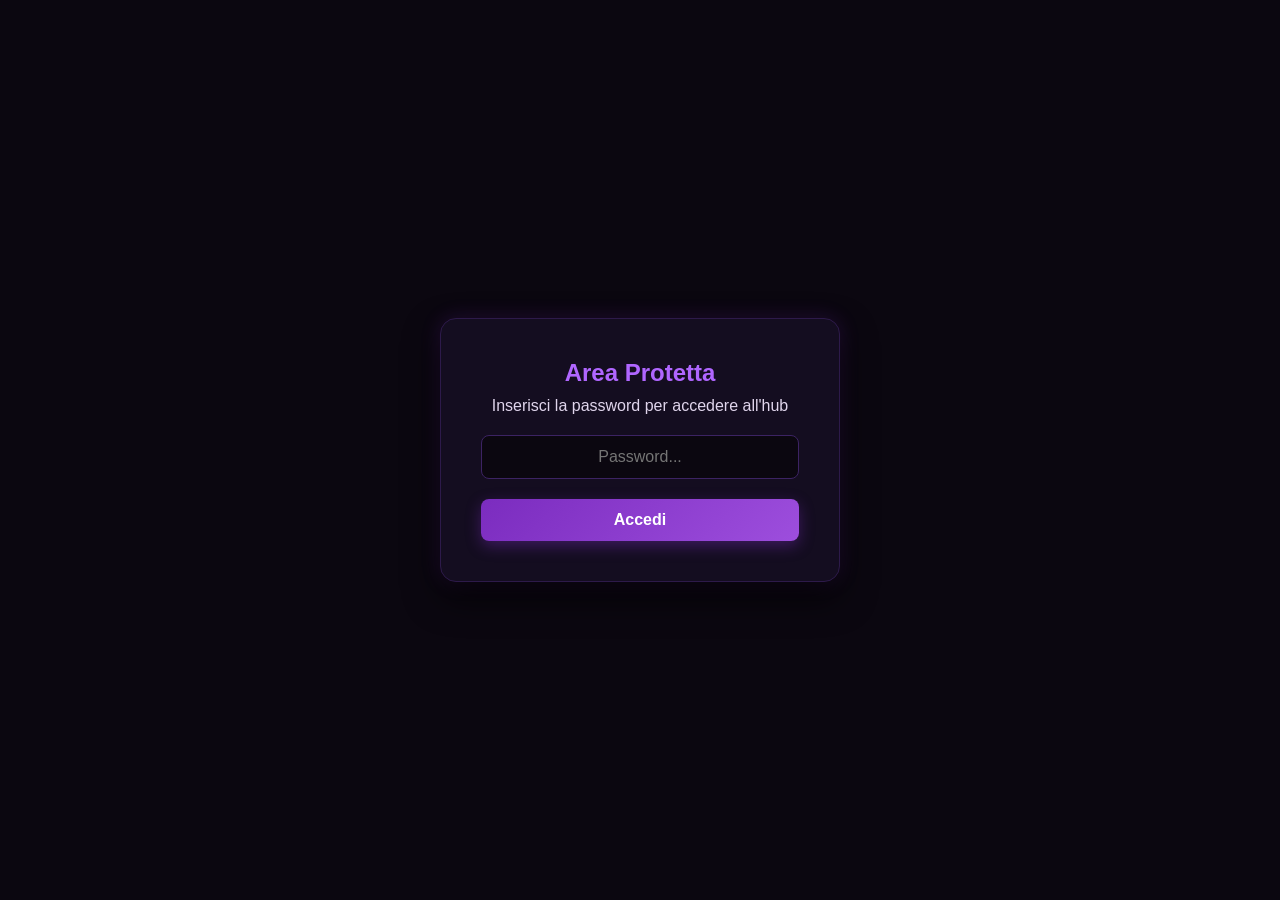
<file: index.html>
<!DOCTYPE html>
<html lang="it">
<head>
    <meta charset="UTF-8">
    <meta name="viewport" content="width=device-width, initial-scale=1.0">
    <title>Accesso Riservato</title>
    <link rel="stylesheet" href="style.css">
</head>
<body class="login-body">

    <div class="login-card">
        <h2>Area Protetta</h2>
        <p>Inserisci la password per accedere all'hub</p>
        <input type="password" id="passwordInput" placeholder="Password...">
        <button onclick="verificaPassword()">Accedi</button>
        <p id="errorMsg" class="error-msg"></p>
    </div>

    <script>
        function verificaPassword() {
            const pass = document.getElementById('passwordInput').value;
            if (pass === '232466') {
                window.location.href = 'hub.html';
            } else {
                // Se sbagli, ti fa uscire (reindirizza a Google o a una pagina di errore)
                alert('Password errata! Accesso negato.');
                window.location.href = 'https://www.google.com';
            }
        }
    </script>
</body>
</html>
</file>
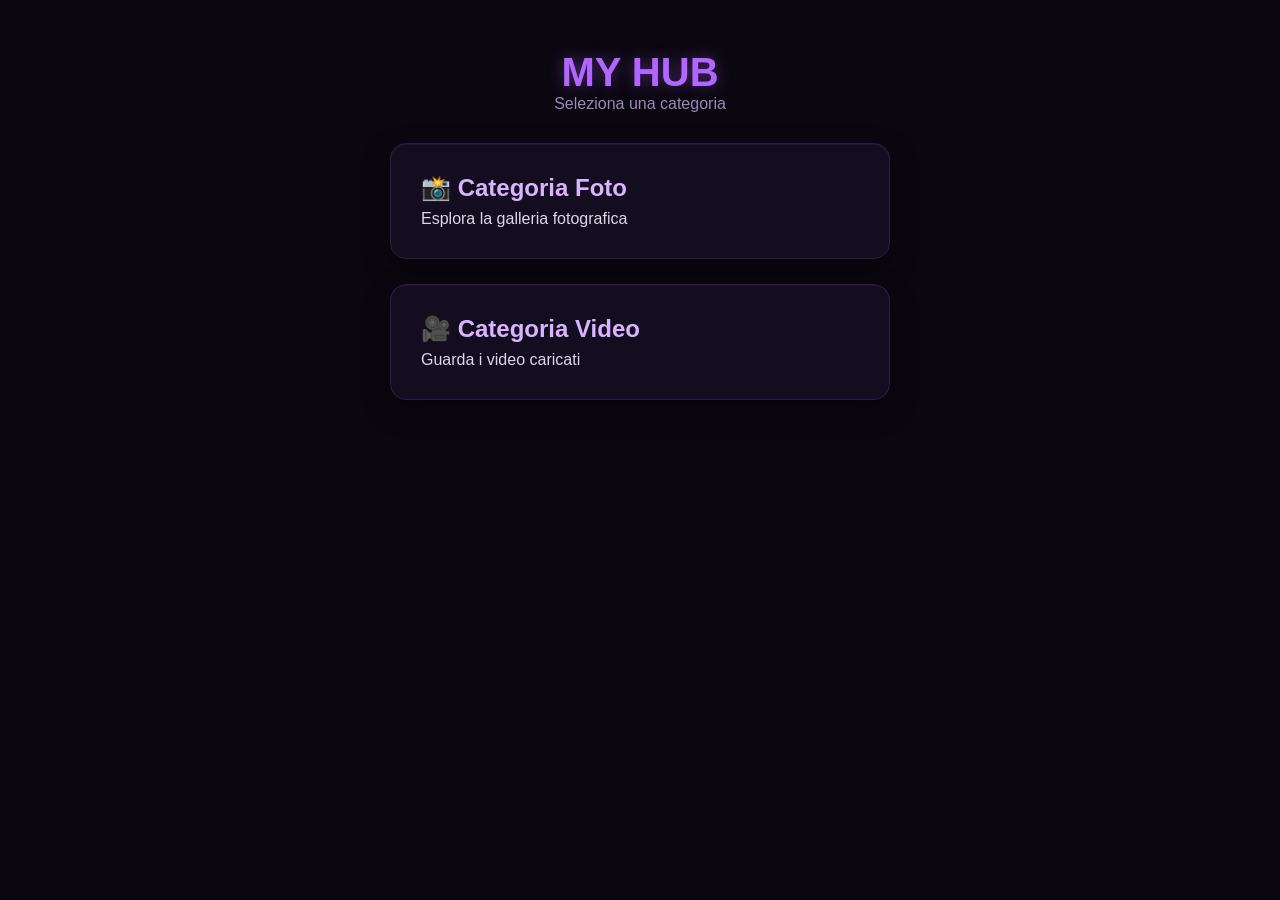
<file: hub.html>
<!DOCTYPE html>
<html lang="it">
<head>
    <meta charset="UTF-8">
    <meta name="viewport" content="width=device-width, initial-scale=1.0">
    <title>Hub Multimediale</title>
    <link rel="stylesheet" href="style.css">
</head>
<body>

    <header>
        <h1>MY HUB</h1>
        <p>Seleziona una categoria</p>
    </header>

    <main class="hub-container">
        <!-- Slide / Card Foto -->
        <a href="foto.html" class="category-card">
            <div class="card-content">
                <h2>📸 Categoria Foto</h2>
                <p>Esplora la galleria fotografica</p>
            </div>
        </a>

        <!-- Slide / Card Video -->
        <a href="video.html" class="category-card">
            <div class="card-content">
                <h2>🎥 Categoria Video</h2>
                <p>Guarda i video caricati</p>
            </div>
        </a>
    </main>

</body>
</html>
</file>
<file: style.css>
/* Stili Generali e Vibe Violastra */
* {
    box-sizing: border-box;
    margin: 0;
    padding: 0;
    font-family: 'Segoe UI', Tahoma, Geneva, Verdana, sans-serif;
}

body {
    background-color: #0b0710; /* Nero profondo con accenno viola scuro */
    color: #e0d5ec;
    min-height: 100vh;
    display: flex;
    flex-direction: column;
    align-items: center;
    padding: 20px;
}

header {
    text-align: center;
    margin: 30px 0;
}

header h1 {
    font-size: 2.5rem;
    color: #b066ff; /* Viola acceso */
    text-shadow: 0 0 15px rgba(176, 102, 255, 0.4);
}

header p {
    color: #9b8ab4;
}

/* Pagina Login */
.login-body {
    justify-content: center;
}

.login-card {
    background: #140d20;
    padding: 40px;
    border-radius: 16px;
    border: 1px solid #2d1a4a;
    box-shadow: 0 15px 35px rgba(0, 0, 0, 0.7), 0 0 20px rgba(138, 43, 226, 0.2);
    text-align: center;
    width: 100%;
    max-width: 400px;
}

.login-card h2 {
    color: #b066ff;
    margin-bottom: 10px;
}

.login-card input {
    width: 100%;
    padding: 12px;
    margin: 20px 0;
    background: #0b0710;
    border: 1px solid #3c2363;
    border-radius: 8px;
    color: #fff;
    font-size: 1rem;
    text-align: center;
}

.login-card button {
    width: 100%;
    padding: 12px;
    background: linear-gradient(135deg, #7b2cbf, #9d4edd);
    border: none;
    border-radius: 8px;
    color: white;
    font-size: 1rem;
    font-weight: bold;
    cursor: pointer;
    transition: 0.3s;
    box-shadow: 0 5px 15px rgba(123, 44, 191, 0.4);
}

.login-card button:hover {
    background: linear-gradient(135deg, #9d4edd, #c77dff);
    box-shadow: 0 5px 20px rgba(157, 78, 221, 0.6);
}

/* Hub - Slide / Card con spessore */
.hub-container {
    display: flex;
    flex-direction: column;
    gap: 25px;
    width: 100%;
    max-width: 500px;
}

.category-card {
    background: #140d20;
    padding: 30px;
    border-radius: 16px;
    text-decoration: none;
    color: inherit;
    border: 1px solid #2d1a4a;
    /* Spessore ed effetto rilievo marcato */
    box-shadow: 0 10px 25px rgba(0, 0, 0, 0.5), 
                inset 0 1px 0 rgba(255, 255, 255, 0.05);
    transition: transform 0.3s ease, box-shadow 0.3s ease, border-color 0.3s ease;
}

.category-card:hover {
    transform: translateY(-5px);
    border-color: #9d4edd;
    box-shadow: 0 15px 35px rgba(123, 44, 191, 0.3), 
                0 0 15px rgba(157, 78, 221, 0.2);
}

.card-content h2 {
    color: #d8b4fe;
    margin-bottom: 8px;
}

/* Layout a Colonna per Media */
.media-column {
    display: flex;
    flex-direction: column;
    gap: 30px;
    width: 100%;
    max-width: 600px;
    margin-bottom: 40px;
}

.media-item {
    background: #140d20;
    padding: 20px;
    border-radius: 14px;
    border: 1px solid #2d1a4a;
    box-shadow: 0 8px 20px rgba(0, 0, 0, 0.6);
    text-align: center;
}

.media-item img, .media-item video {
    width: 100%;
    border-radius: 8px;
    max-height: 450px;
    object-fit: cover;
    margin-bottom: 12px;
}

.media-item p {
    color: #b8a9c9;
    font-size: 0.95rem;
}

/* Navigazione interna */
.top-nav {
    width: 100%;
    max-width: 600px;
    display: flex;
    justify-content: flex-start;
}

.back-btn {
    color: #b066ff;
    text-decoration: none;
    font-weight: bold;
    transition: 0.2s;
}

.back-btn:hover {
    color: #d8b4fe;
    text-shadow: 0 0 8px rgba(176, 102, 255, 0.5);
}
</file>
